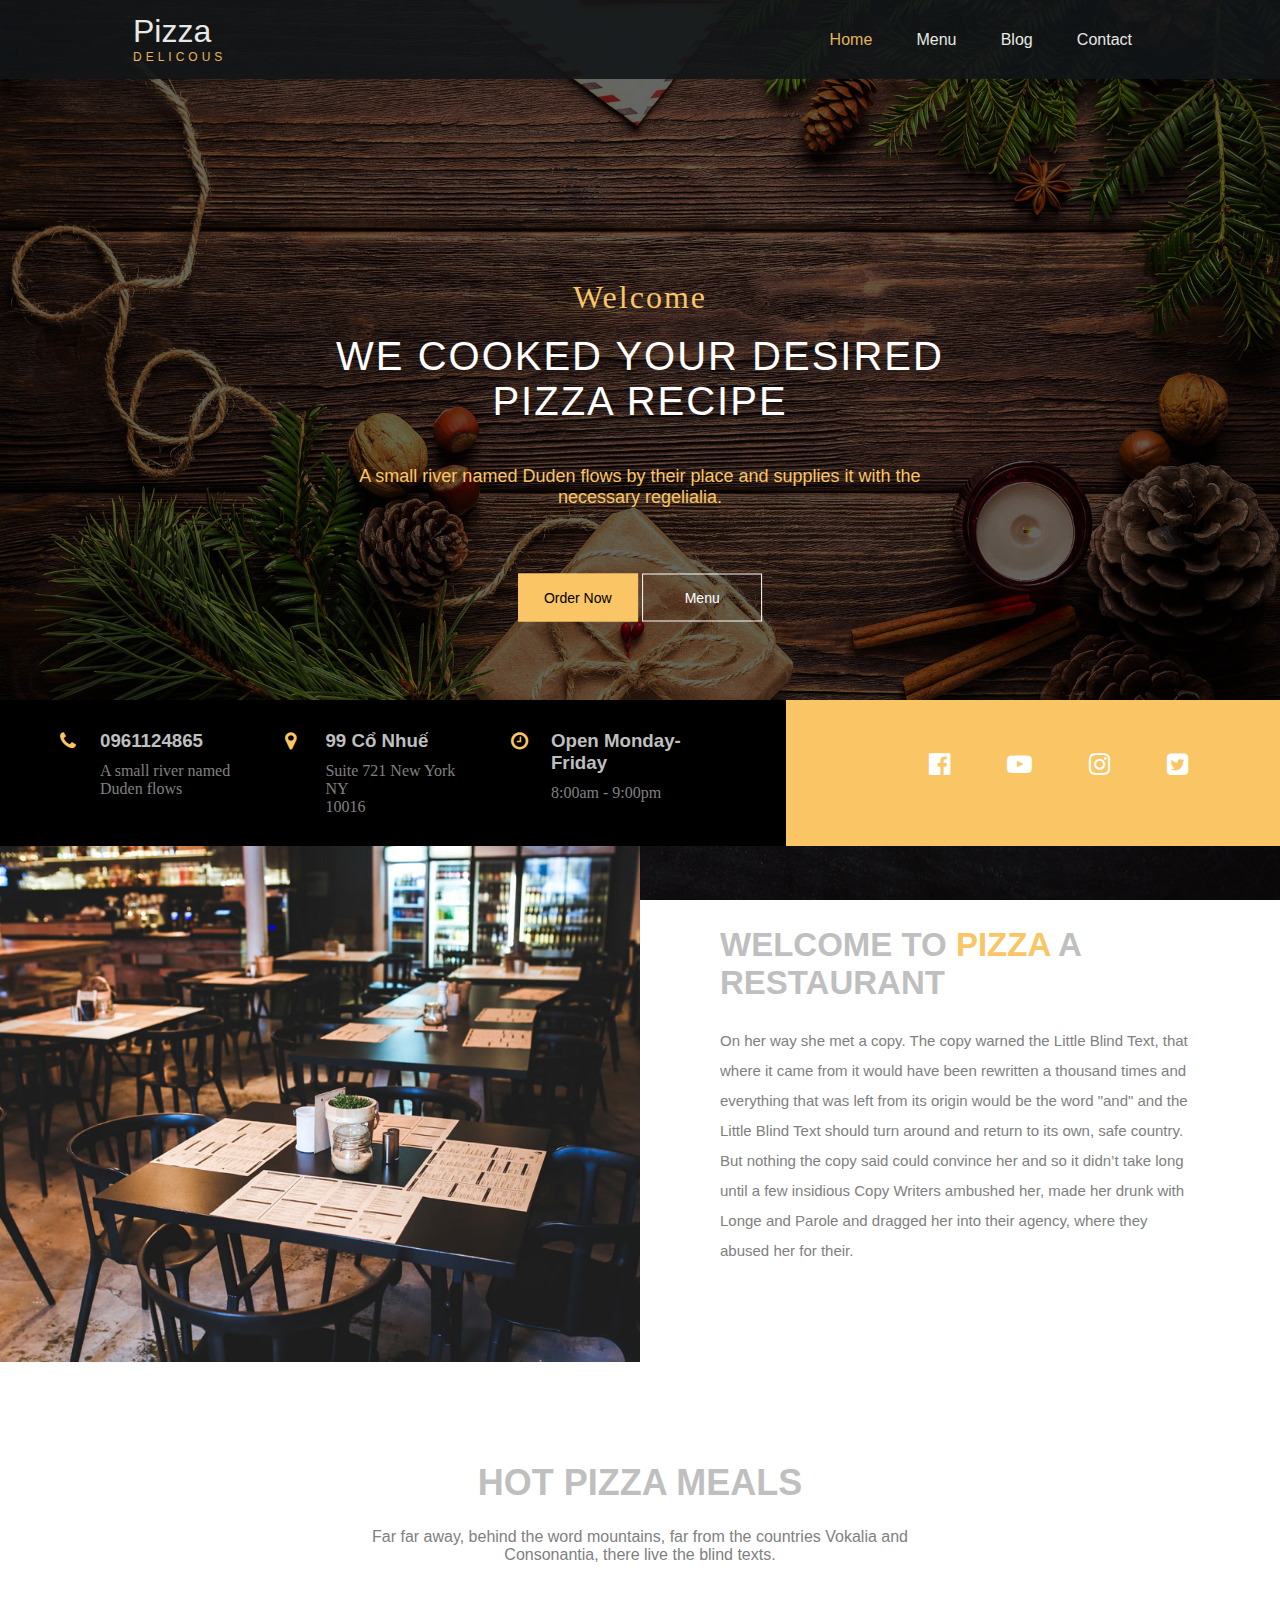
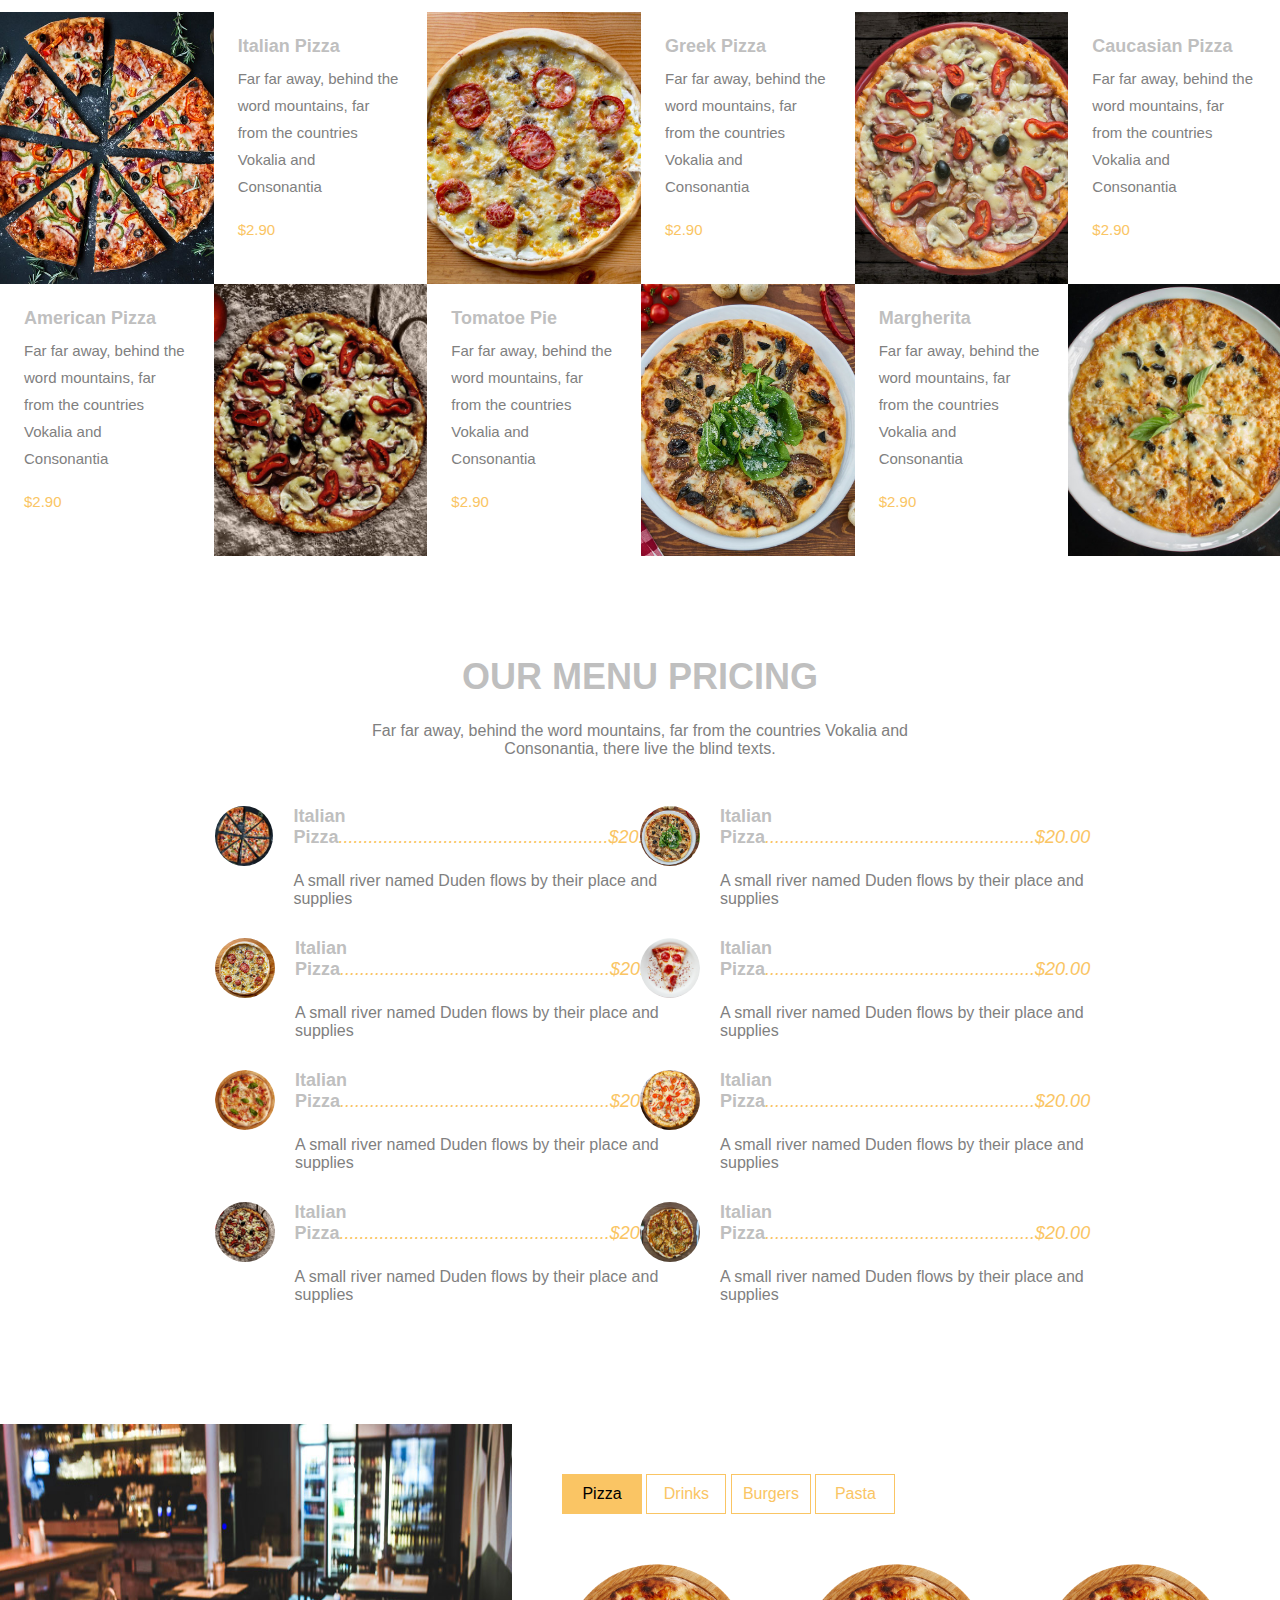
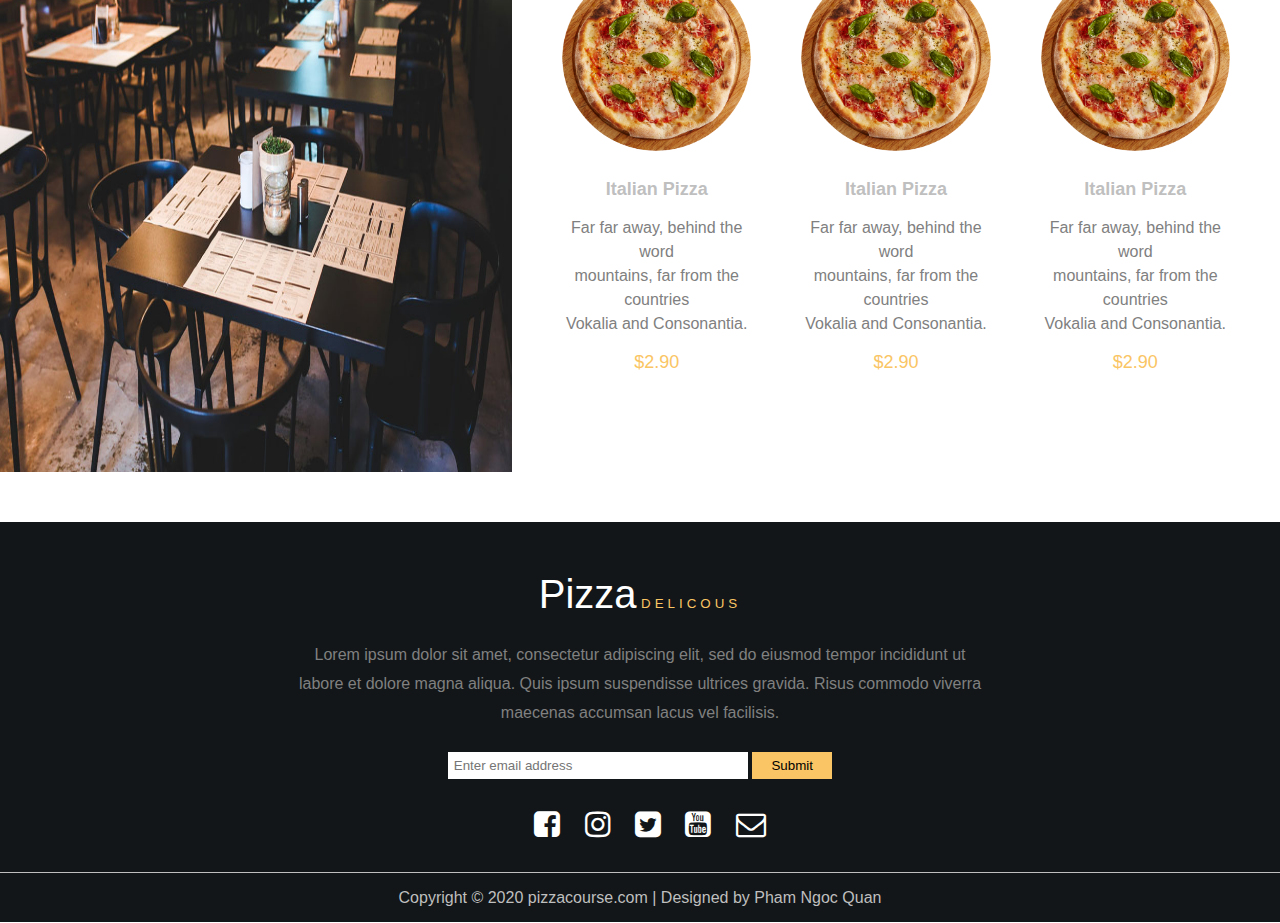
<file: index.html>
<!DOCTYPE html>
<html lang="en">
<head>
    <meta charset="UTF-8">
    <meta name="viewport" content="width=device-width, initial-scale=1.0">
    <title>Pizza Delicous</title>
    <link rel="shortcut icon" type="image/png" href="images/logo.png"/>
    <!-- CSS -->
    <link rel="stylesheet" href="css/style.css">
    <link rel="stylesheet" href="https://stackpath.bootstrapcdn.com/font-awesome/4.7.0/css/font-awesome.min.css">
</head>
<body>
    <!-- Start Header -->
    <header id="header">
        <nav class="navbar">
            <div class="nav-logo">
                <a href="index.html">
                    <span>Pizza</span><br>
                    <small>DELICOUS</small>
                </a>
            </div>
            <div class="nav-links">
                <ul>
                    <li class="nav-item active"><a href="index.html" class="item active">Home</a></li>  
                    <li class="nav-item"><a href="menu.html" class="item">Menu</a></li>  
                    <li class="nav-item"><a href="blog.html" class="item">Blog</a></li>  
                    <li class="nav-item"><a href="contact.html" class="item">Contact</a></li>  
                </ul>
            </div>
        </nav>
    </header>
    <!-- End Header  -->
    <!-- Start Home -->
    <section class="home">
        <div class="home-txt">
            <h3>Welcome</h3><br>
            <h2>WE COOKED YOUR DESIRED<br>PIZZA RECIPE</h2><br>
            <p>A small river named Duden flows by their place and supplies it with the <br><span>necessary regelialia.</span></p><br>
            <a href="contact.html">
                <button class="active">Order Now</button>
            </a>
            <a href="menu.html">
                <button>Menu</button>
            </a>
        </div>
    </section>
    <section class="home-contact">
        <div class="home-contact-left">
            <div class="col-1">
                <div class="icon">
                    <span class="fa fa-phone"></span>
                </div>
                <div class="text">
                    <h3>0961124865</h3>
                    <p>A small river named<br>Duden flows</p>
                </div>
            </div>
            <div class="col-2">
                <div class="icon">
                    <span class="fa fa-map-marker"></span>
                </div>
                <div class="text">
                    <h3>99 Cổ Nhuế</h3>
                    <p>Suite 721 New York NY<br>10016</p>
                </div>
            </div>
            <div class="col-3">
                <div class="icon">
                    <span class="fa fa-clock-o"></span>
                </div>
                <div class="text">
                    <h3>Open Monday-Friday</h3>
                    <p>8:00am - 9:00pm</p>
                </div>
            </div>
        </div>
        <div class="home-contact-right">
            <a href="https://www.facebook.com/">
                <span class="fa fa-facebook-official" id="fa-right"></span>
            </a>
            <a href="https://www.youtube.com/">
                <span class="fa fa-youtube-play" id="fa-right"></span>
            </a>
            <a href="https://www.instagram.com/">
                <span class="fa fa-instagram" id="fa-right"></span>
            </a>
            <a href="https://www.twitter.com/">
                <span class="fa fa-twitter-square" id="fa-right"></span>
            </a>
        </div>
    </section>
    <section class="review">
        <div class="img-review"></div>
        <div class="txt-review">
            <div class="title-review">
                <h2>WELCOME TO <span>PIZZA</span> A RESTAURANT</h2>
            </div>
            <div>
                <p class="txt">
                    On her way she met a copy. The copy warned the Little Blind Text, that where it came from it would have been rewritten a thousand times and everything that was left from its origin would be the word "and" and the Little Blind Text should turn around and return to its own, safe country. But nothing the copy said could convince her and so it didn’t take long until a few insidious Copy Writers ambushed her, made her drunk with Longe and Parole and dragged her into their agency, where they abused her for their.
                </p>
            </div>
        </div>
    </section>
    <section class="menu-food">
        <div class="title-menu-food">
            <h2>HOT PIZZA MEALS</h2>
            <p>Far far away, behind the word mountains, far from the countries Vokalia and <br>Consonantia, there live the blind texts.</p>
        </div>
        <div class="menu-food-fa">
            <div class="menu-food-chil">
                <a href="contact.html" class="img-menu-food" style="background-image: url(images/pizza-1.jpg);"></a>
                <div class="menu-food-chil-text">
                    <h2>Italian Pizza</h2>
                    <p>Far far away, behind the word mountains, far from the countries Vokalia and Consonantia</p>
                    <p class="price">
                        <span>$2.90</span>
                        <a href="contact.html">
                            <button>Order</button>
                        </a>
                    </p>
                </div>
            </div>
            <div class="menu-food-chil">
                <a href="contact.html" class="img-menu-food" style="background-image: url(images/pizza-2.jpg);"></a>
                <div class="menu-food-chil-text">
                    <h2>Greek Pizza</h2>
                    <p>Far far away, behind the word mountains, far from the countries Vokalia and Consonantia</p>
                    <p class="price">
                        <span>$2.90</span>
                        <a href="contact.html">
                            <button>Order</button>
                        </a>
                    </p>
                </div>
            </div>
            <div class="menu-food-chil">
                <a href="contact.html" class="img-menu-food" style="background-image: url(images/pizza-3.jpg);"></a>
                <div class="menu-food-chil-text">
                    <h2>Caucasian Pizza</h2>
                    <p>Far far away, behind the word mountains, far from the countries Vokalia and Consonantia</p>
                    <p class="price">
                        <span>$2.90</span>
                        <a href="contact.html">
                            <button>Order</button>
                        </a>
                    </p>
                </div>
            </div>
            <div class="menu-food-chil">
                <div class="menu-food-chil-text">
                    <h2>American Pizza</h2>
                    <p>Far far away, behind the word mountains, far from the countries Vokalia and Consonantia</p>
                    <p class="price">
                        <span>$2.90</span>
                        <a href="contact.html">
                            <button>Order</button>
                        </a>
                    </p>
                </div>
                <a href="contact.html" class="img-menu-food" style="background-image: url(images/pizza-4.jpg);"></a>
            </div>
            <div class="menu-food-chil">
                <div class="menu-food-chil-text">
                    <h2>Tomatoe Pie</h2>
                    <p>Far far away, behind the word mountains, far from the countries Vokalia and Consonantia</p>
                    <p class="price">
                        <span>$2.90</span>
                        <a href="contact.html">
                            <button>Order</button>
                        </a>
                    </p>
                </div>
                <a href="contact.html" class="img-menu-food" style="background-image: url(images/pizza-5.jpg);"></a>
            </div>
            <div class="menu-food-chil">
                <div class="menu-food-chil-text">
                    <h2>Margherita</h2>
                    <p>Far far away, behind the word mountains, far from the countries Vokalia and Consonantia</p>
                    <p class="price">
                        <span>$2.90</span>
                        <a href="contact.html">
                            <button>Order</button>
                        </a>
                    </p>
                </div>
                <a href="contact.html" class="img-menu-food" style="background-image: url(images/pizza-6.jpg);"></a>
            </div>
        </div>
        <div class="menu-pricing">
            <div class="title-menu-pricing">
                <h2>OUR MENU PRICING</h2>
                <p>Far far away, behind the word mountains, far from the countries Vokalia and <br>Consonantia, there live the blind texts.</p>
            </div>
            <div class="menu-pricing-menu">
                <div class="menu-left">
                    <div class="menu-left-chil">
                        <img src="images/pizza-1.jpg" alt="">
                        <div class="txt-menu">
                            <h5>Italian Pizza<span>......................................................$20.00</span></h5>
                            <p>A small river named Duden flows by their place and supplies</p>
                        </div>
                    </div>
                    <div class="menu-left-chil">
                        <img src="images/pizza-2.jpg" alt="">
                        <div class="txt-menu">
                            <h5>Italian Pizza<span>......................................................$20.00</span></h5>
                            <p>A small river named Duden flows by their place and supplies</p>
                        </div>
                    </div>
                    <div class="menu-left-chil">
                        <img src="images/bg_1.png" alt="">
                        <div class="txt-menu">
                            <h5>Italian Pizza<span>......................................................$20.00</span></h5>
                            <p>A small river named Duden flows by their place and supplies</p>
                        </div>
                    </div>
                    <div class="menu-left-chil">
                        <img src="images/pizza-4.jpg" alt="">
                        <div class="txt-menu">
                            <h5>Italian Pizza<span>......................................................$20.00</span></h5>
                            <p>A small river named Duden flows by their place and supplies</p>
                        </div>
                    </div>
                </div>
                <div class="menu-right">
                    <div class="menu-right-chil">
                        <img src="images/pizza-5.jpg" alt="">
                        <div class="txt-menu">
                            <h5>Italian Pizza<span>......................................................$20.00</span></h5>
                            <p>A small river named Duden flows by their place and supplies</p>
                        </div>
                    </div>
                    <div class="menu-right-chil">
                        <img src="images/bg_2.png" alt="">
                        <div class="txt-menu">
                            <h5>Italian Pizza<span>......................................................$20.00</span></h5>
                            <p>A small river named Duden flows by their place and supplies</p>
                        </div>
                    </div>
                    <div class="menu-right-chil">
                        <img src="images/pizza-7.jpg" alt="">
                        <div class="txt-menu">
                            <h5>Italian Pizza<span>......................................................$20.00</span></h5>
                            <p>A small river named Duden flows by their place and supplies</p>
                        </div>
                    </div>
                    <div class="menu-right-chil">
                        <img src="images/pizza-8.jpg" alt="">
                        <div class="txt-menu">
                            <h5>Italian Pizza<span>......................................................$20.00</span></h5>
                            <p>A small river named Duden flows by their place and supplies</p>
                        </div>
                    </div>
                </div>
            </div>
        </div>
    </section>
    <section class="menu-bottom">
        <img src="images/about.jpg" alt="">
        <div class="menu-bottom-right">
            <div class="btn-menu-bottom">
                <a href="menu.html">
                    <button class="active">Pizza</button>
                </a>
                <a href="menu.html">
                    <button>Drinks</button>
                </a>
                <a href="menu.html">
                    <button>Burgers</button>
                </a>
                <a href="menu.html">
                    <button>Pasta</button>
                </a>
            </div>
            <div class="food-menu-bottom">
                <div class="food-item">
                    <img src="images/bg_1.png" alt="">
                    <div class="txt-menu-bottom">
                        <h5>Italian Pizza</h5>
                        <p>Far far away, behind the word <br>mountains, far from the countries <br>Vokalia and Consonantia.</p>
                        <h5 class="txt-price">$2.90</h5>
                        <a href="contact.html">
                            <button>Order</button>
                        </a>
                    </div>
                </div>
                <div class="food-item">
                    <img src="images/bg_1.png" alt="">
                    <div class="txt-menu-bottom">
                        <h5>Italian Pizza</h5>
                        <p>Far far away, behind the word <br>mountains, far from the countries <br>Vokalia and Consonantia.</p>
                        <h5 class="txt-price">$2.90</h5>
                        <a href="contact.html">
                            <button>Order</button>
                        </a>
                    </div>
                </div>
                <div class="food-item">
                    <img src="images/bg_1.png" alt="">
                    <div class="txt-menu-bottom">
                        <h5>Italian Pizza</h5>
                        <p>Far far away, behind the word <br>mountains, far from the countries <br>Vokalia and Consonantia.</p>
                        <h5 class="txt-price">$2.90</h5>
                        <a href="contact.html">
                            <button>Order</button>
                        </a>
                    </div>
                </div>
            </div>
        </div>
    </section>
    <!-- End Home -->
    <!-- Start Footer -->
    <footer>
        <div class="content">
            <div class="item-content">
                <div class="logo">
                    <a href="index.html">
                        <span>Pizza</span>
                        <small>DELICOUS</small>
                    </a>
                </div>
                <div class="txt-footer">
                    <p>Lorem ipsum dolor sit amet, consectetur adipiscing elit, sed do eiusmod tempor incididunt ut
                        <br>labore et dolore magna aliqua. Quis ipsum suspendisse ultrices gravida. Risus commodo viverra
                        <br>maecenas accumsan lacus vel facilisis.</p>
                </div>
                <div class="register">
                    <form action="">
                        <input type="email" class="txt-email" placeholder="Enter email address" required>
                        <button class="btn-register" type="submit">Submit</button>
                    </form>
                </div>
                <div class="icon-footer">
                    <a href="https://www.facebook.com/">
                        <i class="fa fa-facebook-square"></i>
                    </a>
                    <a href="https://www.instagram.com/">
                        <i class="fa fa-instagram"></i>
                    </a>
                    <a href="https://www.twitter.com/">
                        <i class="fa fa-twitter-square"></i>
                    </a>
                    <a href="https://www.youtube.com/">
                        <i class="fa fa-youtube-square"></i>
                    </a>
                    <a href="https://mail.google.com/">
                        <i class="fa fa-envelope-o"></i>
                    </a>
                </div>
            </div>
        </div>
        <div class="copyright">
            Copyright &copy; 2020 pizzacourse.com | Designed by Pham Ngoc Quan
        </div>
    </footer>
    <!-- End Footer -->
    <!-- Start JS -->
    <script src="js/index.js"></script>
    <!-- End JS -->
</body>
</html>
</file>
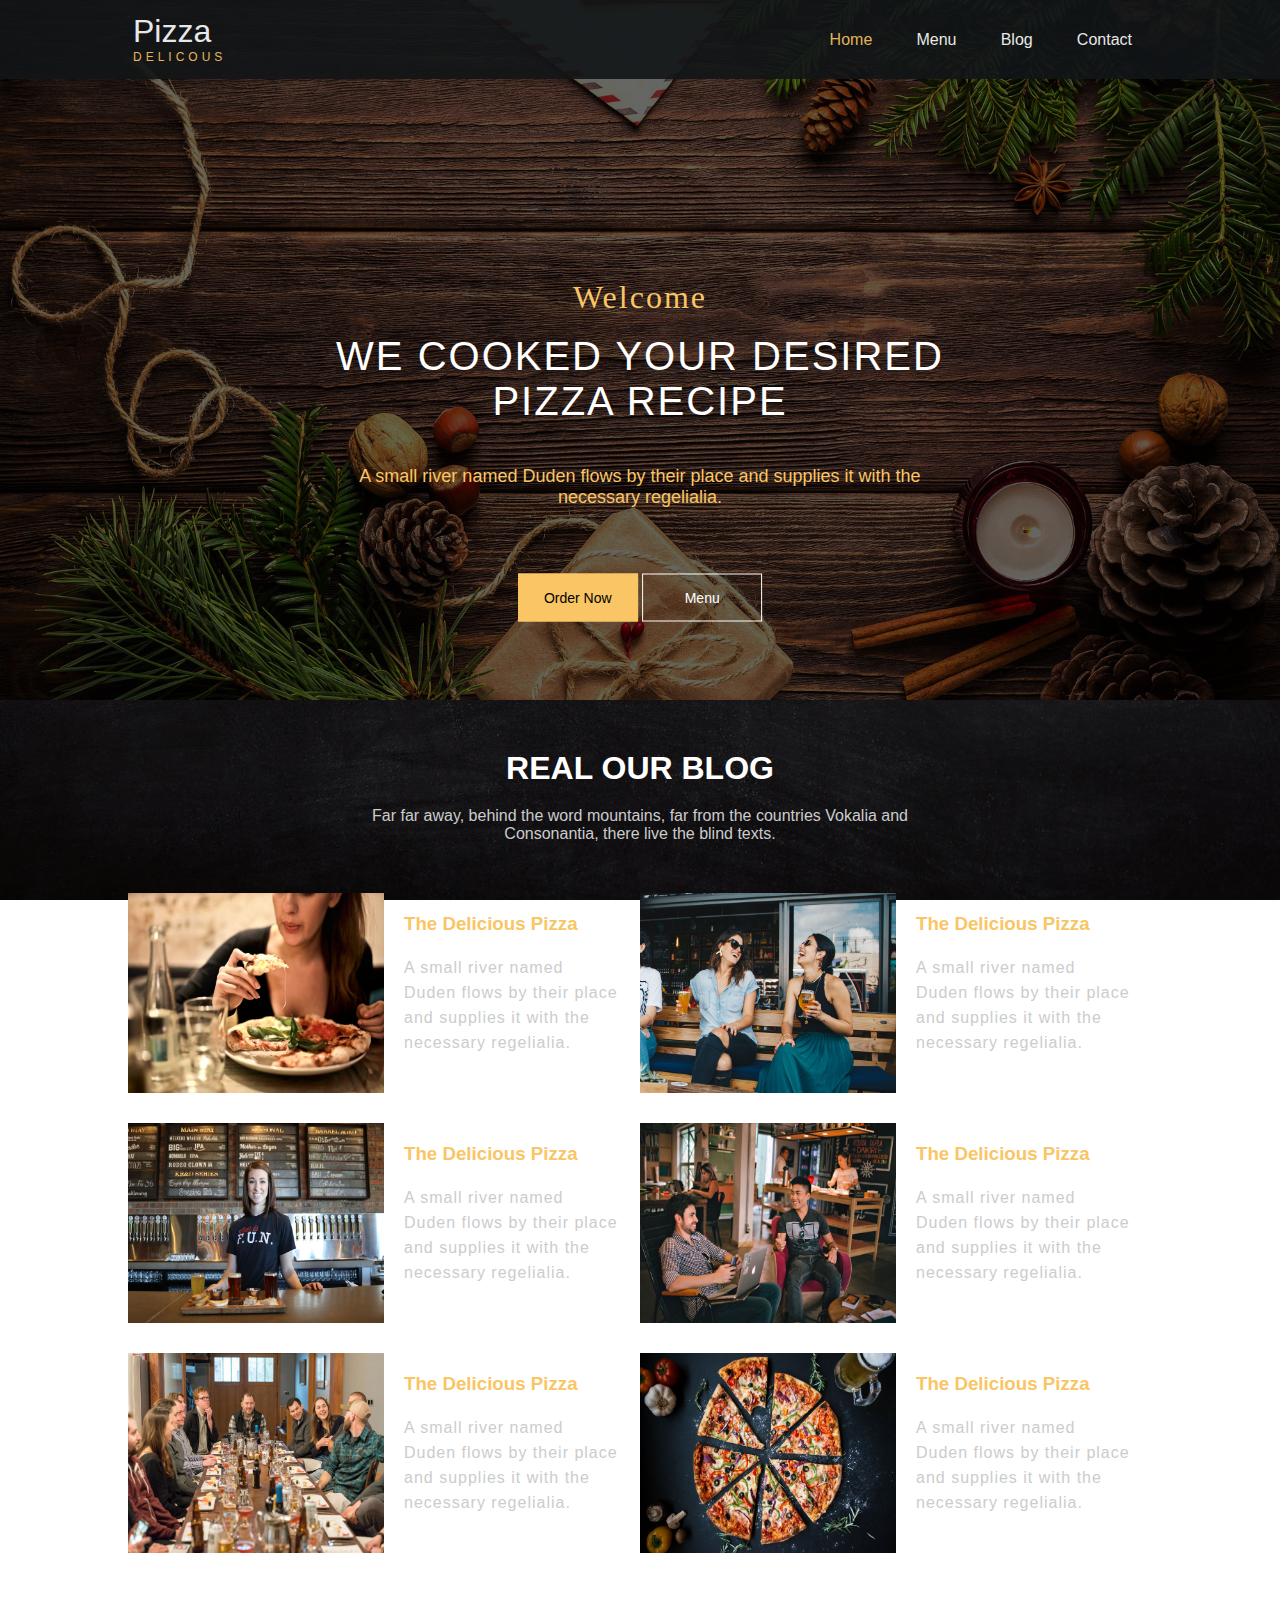
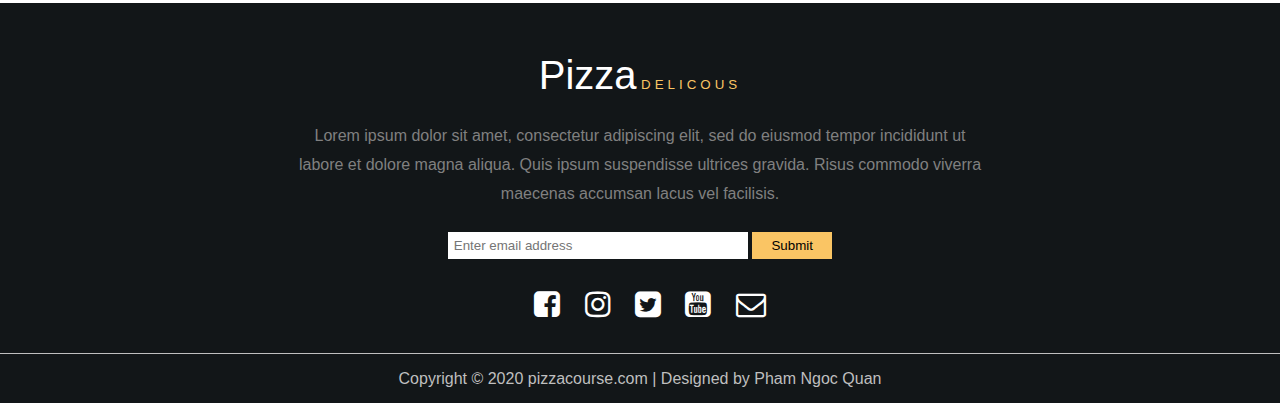
<file: blog.html>
<!DOCTYPE html>
<html lang="en">
<head>
    <meta charset="UTF-8">
    <meta name="viewport" content="width=device-width, initial-scale=1.0">
    <title>Pizza Delicous</title>
    <link rel="shortcut icon" type="image/png" href="images/logo.png"/>
    <!-- CSS -->
    <link rel="stylesheet" href="css/style.css">
    <link rel="stylesheet" href="https://stackpath.bootstrapcdn.com/font-awesome/4.7.0/css/font-awesome.min.css">
</head>
<body>
    <!-- Start Header -->
    <header id="header">
        <nav class="navbar">
            <div class="nav-logo">
                <a href="index.html">
                    <span>Pizza</span><br>
                    <small>DELICOUS</small>
                </a>
            </div>
            <div class="nav-links">
                <ul>
                    <li class="nav-item active"><a href="index.html" class="item active">Home</a></li>  
                    <li class="nav-item"><a href="menu.html" class="item">Menu</a></li>  
                    <li class="nav-item"><a href="blog.html" class="item">Blog</a></li>  
                    <li class="nav-item"><a href="contact.html" class="item">Contact</a></li>  
                </ul>
            </div>
        </nav>
    </header>
    <!-- End Header  -->
    <!-- Start Home -->
    <section class="home">
        <div class="home-txt">
            <h3>Welcome</h3><br>
            <h2>WE COOKED YOUR DESIRED<br>PIZZA RECIPE</h2><br>
            <p>A small river named Duden flows by their place and supplies it with the <br><span>necessary regelialia.</span></p><br>
            <a href="contact.html">
                <button class="active">Order Now</button>
            </a>
            <a href="menu.html">
                <button>Menu</button>
            </a>
        </div>
    </section>
    <section class="blog"> 
        <div class="title">
            <h1>REAL OUR BLOG</h1>
            <p>Far far away, behind the word mountains, far from the countries Vokalia and <br>Consonantia, there live the blind texts.</p>
        </div>
        <div class="item-blog">
            <div class="blog-row-1">
                <div class="blog-col-1">
                    <div class="item-col-1">
                        <a href="#">
                            <img src="images/image_5.jpg" alt="#">
                        </a>
                    </div>
                    <div class="item-col-1 txt-blog-item">
                        <a href="#">
                            <h3>The Delicious Pizza</h3>
                        </a>
                        <p>A small river named Duden flows by their place and supplies it with the necessary regelialia.</p>
                    </div>
                </div>
                <div class="blog-col-1">
                    <div class="item-col-1">
                        <img src="images/gallery-2.jpg" alt="#">
                    </div>
                    <div class="item-col-1 txt-blog-item">
                        <a href="#">
                            <h3>The Delicious Pizza</h3>
                        </a>
                        <p>A small river named Duden flows by their place and supplies it with the necessary regelialia.</p>
                    </div>
                </div>
            </div>
            <div class="blog-row-1">
                <div class="blog-col-1">
                    <div class="item-col-1">
                        <img src="images/gallery-3.jpg" alt="#">
                    </div>
                    <div class="item-col-1 txt-blog-item">
                        <a href="#">
                            <h3>The Delicious Pizza</h3>
                        </a>
                        <p>A small river named Duden flows by their place and supplies it with the necessary regelialia.</p>
                    </div>
                </div>
                <div class="blog-col-1">
                    <div class="item-col-1">
                        <img src="images/gallery-4.jpg" alt="#">
                    </div>
                    <div class="item-col-1 txt-blog-item">
                        <a href="#">
                            <h3>The Delicious Pizza</h3>
                        </a>
                        <p>A small river named Duden flows by their place and supplies it with the necessary regelialia.</p>
                    </div>
                </div>
            </div>
            <div class="blog-row-1">
                <div class="blog-col-1">
                    <div class="item-col-1">
                        <img src="images/gallery-1.jpg" alt="#">
                    </div>
                    <div class="item-col-1 txt-blog-item">
                        <a href="#">
                            <h3>The Delicious Pizza</h3>
                        </a>
                        <p>A small river named Duden flows by their place and supplies it with the necessary regelialia.</p>
                    </div>
                </div>
                <div class="blog-col-1">
                    <div class="item-col-1">
                        <img src="images/image_3.jpg" alt="#">
                    </div>
                    <div class="item-col-1 txt-blog-item">
                        <a href="#">
                            <h3>The Delicious Pizza</h3>
                        </a>
                        <p>A small river named Duden flows by their place and supplies it with the necessary regelialia.</p>
                    </div>
                </div>
            </div>
        </div>
    </section>
    <!-- End Home -->


    <!-- Start Footer -->
    <footer>
        <div class="content">
            <div class="item-content">
                <div class="logo">
                    <a href="index.html">
                        <span>Pizza</span>
                        <small>DELICOUS</small>
                    </a>
                </div>
                <div class="txt-footer">
                    <p>Lorem ipsum dolor sit amet, consectetur adipiscing elit, sed do eiusmod tempor incididunt ut
                        <br>labore et dolore magna aliqua. Quis ipsum suspendisse ultrices gravida. Risus commodo viverra
                        <br>maecenas accumsan lacus vel facilisis.</p>
                </div>
                <div class="register">
                    <form action="">
                        <input type="email" class="txt-email" placeholder="Enter email address" required>
                        <button class="btn-register" type="submit">Submit</button>
                    </form>
                </div>
                <div class="icon-footer">
                    <a href="https://www.facebook.com/">
                        <i class="fa fa-facebook-square"></i>
                    </a>
                    <a href="https://www.instagram.com/">
                        <i class="fa fa-instagram"></i>
                    </a>
                    <a href="https://www.twitter.com/">
                        <i class="fa fa-twitter-square"></i>
                    </a>
                    <a href="https://www.youtube.com/">
                        <i class="fa fa-youtube-square"></i>
                    </a>
                    <a href="https://mail.google.com/">
                        <i class="fa fa-envelope-o"></i>
                    </a>
                </div>
            </div>
        </div>
        <div class="copyright">
            Copyright &copy; 2020 pizzacourse.com | Designed by Pham Ngoc Quan
        </div>
    </footer>
    <!-- End Footer -->

    <!-- Start JS -->
    <script src="js/index.js"></script>
    <!-- End JS -->
</body>
</html>
</file>
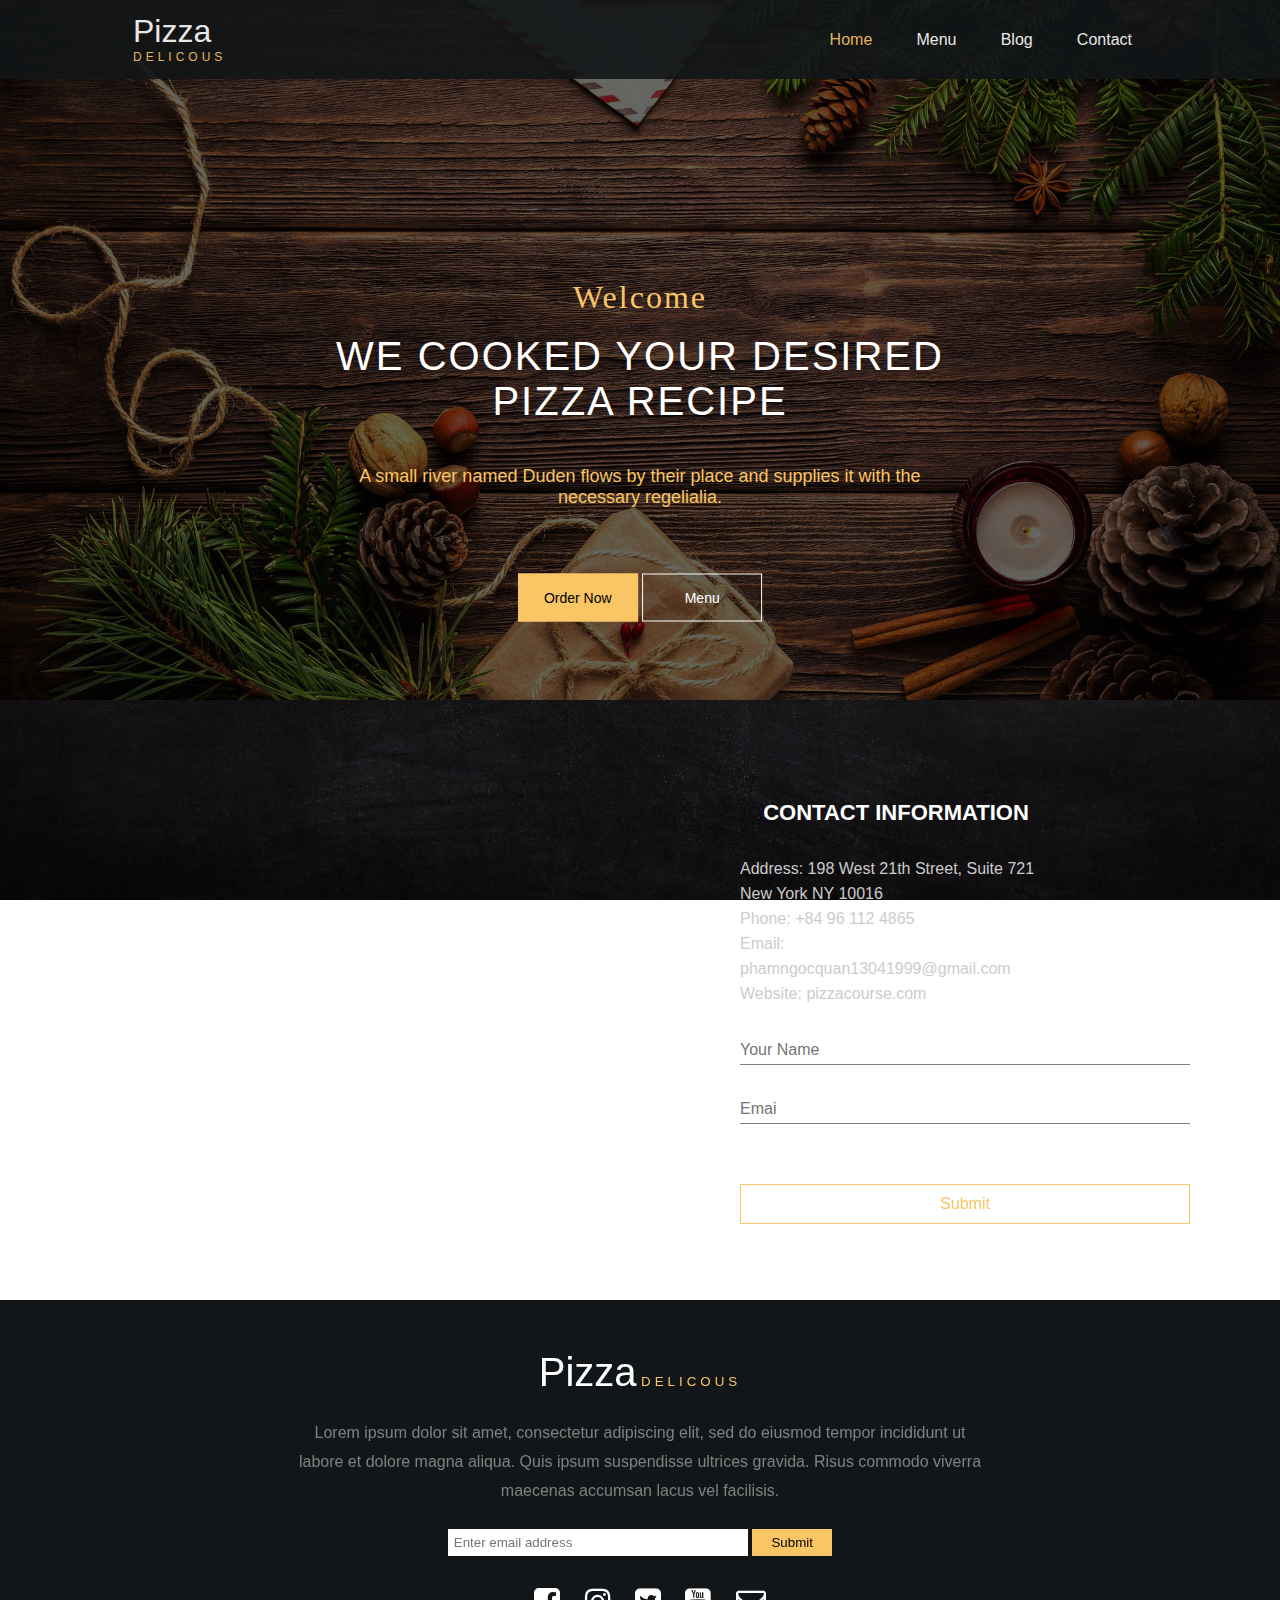
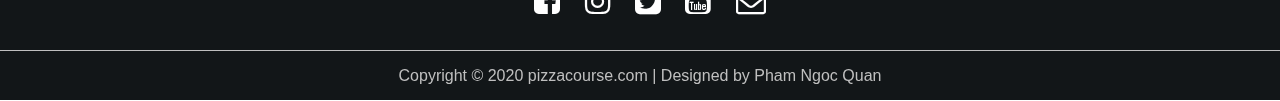
<file: contact.html>
<!DOCTYPE html>
<html lang="en">
<head>
    <meta charset="UTF-8">
    <meta name="viewport" content="width=device-width, initial-scale=1.0">
    <title>Pizza Delicous</title>
    <link rel="shortcut icon" type="image/png" href="images/logo.png"/>

    <link rel="stylesheet" href="css/style.css">
    <link rel="stylesheet" href="https://stackpath.bootstrapcdn.com/font-awesome/4.7.0/css/font-awesome.min.css">
</head>
<body>
    <!-- Start Header -->
    <header id="header">
        <nav class="navbar">
            <div class="nav-logo">
                <a href="index.html">
                    <span>Pizza</span><br>
                    <small>DELICOUS</small>
                </a>
            </div>
            <div class="nav-links">
                <ul>
                    <li class="nav-item active"><a href="index.html" class="item active">Home</a></li>  
                    <li class="nav-item"><a href="menu.html" class="item">Menu</a></li>  
                    <li class="nav-item"><a href="blog.html" class="item">Blog</a></li>  
                    <li class="nav-item"><a href="contact.html" class="item">Contact</a></li>  
                </ul>
            </div>
        </nav>
    </header>
    <!-- End Header  -->
    <!-- Start Home -->
    <section class="home">
        <div class="home-txt">
            <h3>Welcome</h3><br>
            <h2>WE COOKED YOUR DESIRED<br>PIZZA RECIPE</h2><br>
            <p>A small river named Duden flows by their place and supplies it with the <br><span>necessary regelialia.</span></p><br>
            <a href="contact.html">
                <button class="active">Order Now</button>
            </a>
            <a href="menu.html">
                <button>Menu</button>
            </a>
        </div>
    </section>
    <section class="contact">
        <div class="contact-col">
            <iframe src="https://www.google.com/maps/embed?pb=!1m18!1m12!1m3!1d541.6117285146612!2d105.78131604475476!3d21.060780940601905!2m3!1f0!2f0!3f0!3m2!1i1024!2i768!4f13.1!3m3!1m2!1s0x3134552aaefd7511%3A0x4cc401d42c58e7e7!2zOTkgQ-G7lSBOaHXhur8sIFThu6sgTGnDqm0sIEjDoCBO4buZaSwgVmnhu4d0IE5hbQ!5e0!3m2!1svi!2s!4v1590660142511!5m2!1svi!2s" frameborder="0" style="border:0;" allowfullscreen="" aria-hidden="false" tabindex="0"></iframe>
        </div>
        <div class="contact-col contact-col-2">
            <h1>CONTACT INFORMATION</h1>
            <div class="info">
                <p>Address: 198 West 21th Street, Suite 721 New York NY 10016</p>
                <p>Phone: +84 96 112 4865</p>
                <p>Email: phamngocquan13041999@gmail.com</p>
                <p>Website: pizzacourse.com</p>
            </div>
            <form action="POST">
                <input type="text" placeholder="Your Name" required>
                <input type="email" placeholder="Emai" required>
                <br>
                <button type="submit">Submit</button>
            </form>
        </div>
    </section>

    <!-- Start Footer -->
    <footer>
        <div class="content">
            <div class="item-content">
                <div class="logo">
                    <a href="index.html">
                        <span>Pizza</span>
                        <small>DELICOUS</small>
                    </a>
                </div>
                <div class="txt-footer">
                    <p>Lorem ipsum dolor sit amet, consectetur adipiscing elit, sed do eiusmod tempor incididunt ut
                        <br>labore et dolore magna aliqua. Quis ipsum suspendisse ultrices gravida. Risus commodo viverra
                        <br>maecenas accumsan lacus vel facilisis.</p>
                </div>
                <div class="register">
                    <form action="">
                        <input type="email" class="txt-email" placeholder="Enter email address" required>
                        <button class="btn-register" type="submit">Submit</button>
                    </form>
                </div>
                <div class="icon-footer">
                    <a href="https://www.facebook.com/">
                        <i class="fa fa-facebook-square"></i>
                    </a>
                    <a href="https://www.instagram.com/">
                        <i class="fa fa-instagram"></i>
                    </a>
                    <a href="https://www.twitter.com/">
                        <i class="fa fa-twitter-square"></i>
                    </a>
                    <a href="https://www.youtube.com/">
                        <i class="fa fa-youtube-square"></i>
                    </a>
                    <a href="https://mail.google.com/">
                        <i class="fa fa-envelope-o"></i>
                    </a>
                </div>
            </div>
        </div>
        <div class="copyright">
            Copyright &copy; 2020 pizzacourse.com | Designed by Pham Ngoc Quan
        </div>
    </footer>
    <!-- End Footer -->

    <!-- Start JS -->
    <script src="js/index.js"></script>
    <!-- End JS -->
</body>
</html>
</file>
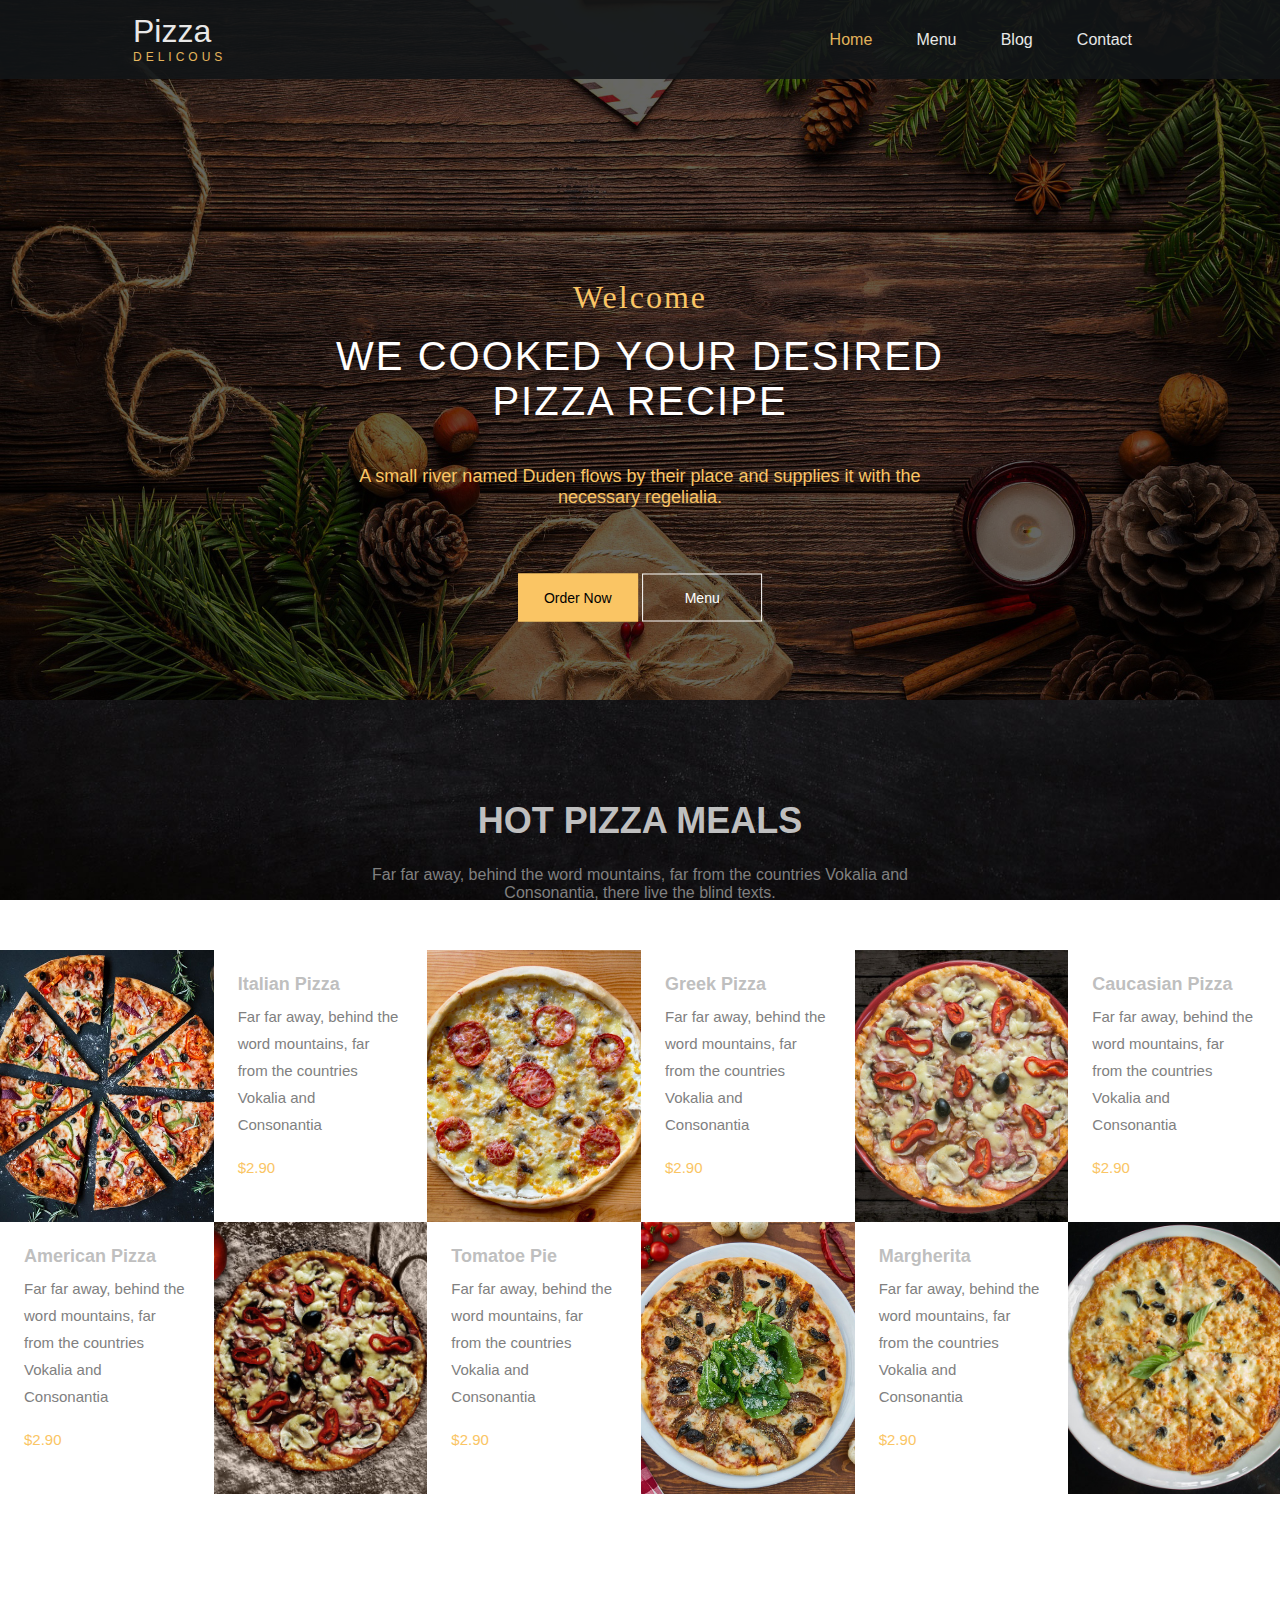
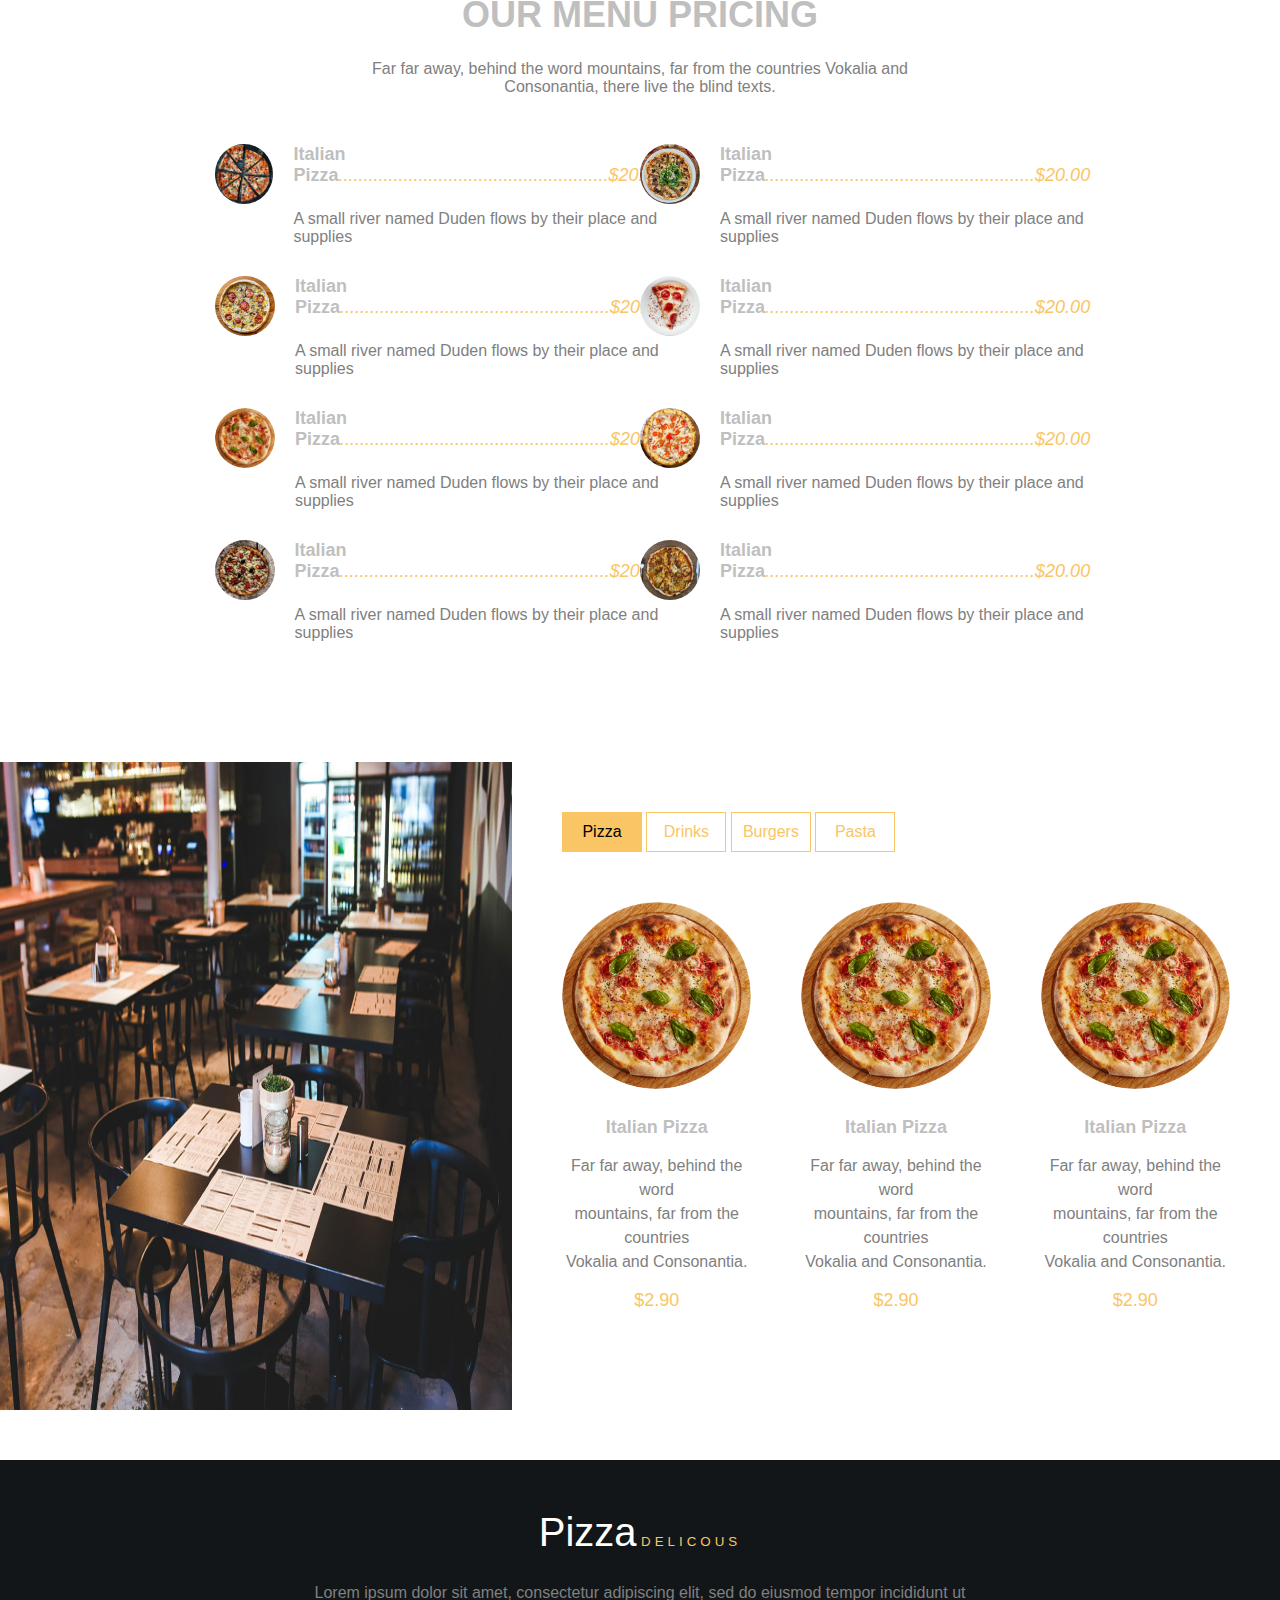
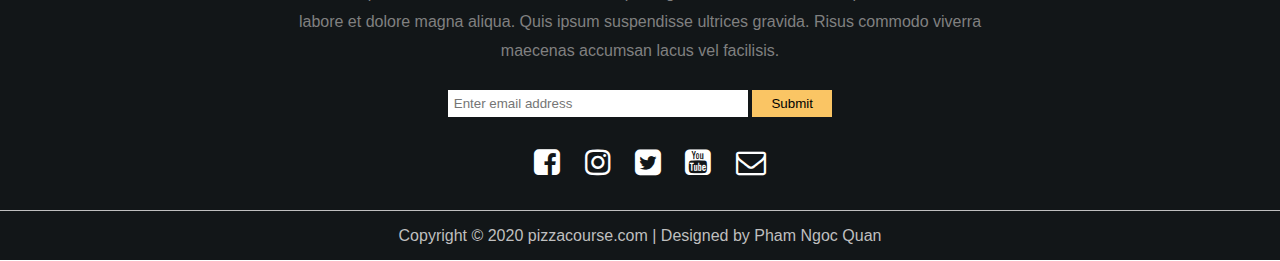
<file: menu.html>
<!DOCTYPE html>
<html lang="en">
<head>
    <meta charset="UTF-8">
    <meta name="viewport" content="width=device-width, initial-scale=1.0">
    <title>Pizza Delicous</title>
    <link rel="shortcut icon" type="image/png" href="images/logo.png"/>
    <!-- CSS -->
    <link rel="stylesheet" href="css/style.css">
    <link rel="stylesheet" href="https://stackpath.bootstrapcdn.com/font-awesome/4.7.0/css/font-awesome.min.css">
</head>
<body>
    <!-- Start Header -->
    <header id="header">
        <nav class="navbar">
            <div class="nav-logo">
                <a href="index.html">
                    <span>Pizza</span><br>
                    <small>DELICOUS</small>
                </a>
            </div>
            <div class="nav-links">
                <ul>
                    <li class="nav-item active"><a href="index.html" class="item active">Home</a></li>  
                    <li class="nav-item"><a href="menu.html" class="item">Menu</a></li>  
                    <li class="nav-item"><a href="blog.html" class="item">Blog</a></li>  
                    <li class="nav-item"><a href="contact.html" class="item">Contact</a></li>  
                </ul>
            </div>
        </nav>
    </header>
    <!-- End Header  -->
    <!-- Start Home -->
    <section class="home">
        <div class="home-txt">
            <h3>Welcome</h3><br>
            <h2>WE COOKED YOUR DESIRED<br>PIZZA RECIPE</h2><br>
            <p>A small river named Duden flows by their place and supplies it with the <br><span>necessary regelialia.</span></p><br>
            <a href="contact.html">
                <button class="active">Order Now</button>
            </a>
            <a href="menu.html">
                <button>Menu</button>
            </a>
        </div>
    </section>
    <section class="menu-food">
        <div class="title-menu-food">
            <h2>HOT PIZZA MEALS</h2>
            <p>Far far away, behind the word mountains, far from the countries Vokalia and <br>Consonantia, there live the blind texts.</p>
        </div>
        <div class="menu-food-fa">
            <div class="menu-food-chil">
                <a href="contact.html" class="img-menu-food" style="background-image: url(images/pizza-1.jpg);"></a>
                <div class="menu-food-chil-text">
                    <h2>Italian Pizza</h2>
                    <p>Far far away, behind the word mountains, far from the countries Vokalia and Consonantia</p>
                    <p class="price">
                        <span>$2.90</span>
                        <a href="contact.html">
                            <button>Order</button>
                        </a>
                    </p>
                </div>
            </div>
            <div class="menu-food-chil">
                <a href="contact.html" class="img-menu-food" style="background-image: url(images/pizza-2.jpg);"></a>
                <div class="menu-food-chil-text">
                    <h2>Greek Pizza</h2>
                    <p>Far far away, behind the word mountains, far from the countries Vokalia and Consonantia</p>
                    <p class="price">
                        <span>$2.90</span>
                        <a href="contact.html">
                            <button>Order</button>
                        </a>
                    </p>
                </div>
            </div>
            <div class="menu-food-chil">
                <a href="contact.html" class="img-menu-food" style="background-image: url(images/pizza-3.jpg);"></a>
                <div class="menu-food-chil-text">
                    <h2>Caucasian Pizza</h2>
                    <p>Far far away, behind the word mountains, far from the countries Vokalia and Consonantia</p>
                    <p class="price">
                        <span>$2.90</span>
                        <a href="contact.html">
                            <button>Order</button>
                        </a>
                    </p>
                </div>
            </div>
            <div class="menu-food-chil">
                <div class="menu-food-chil-text">
                    <h2>American Pizza</h2>
                    <p>Far far away, behind the word mountains, far from the countries Vokalia and Consonantia</p>
                    <p class="price">
                        <span>$2.90</span>
                        <a href="contact.html">
                            <button>Order</button>
                        </a>
                    </p>
                </div>
                <a href="contact.html" class="img-menu-food" style="background-image: url(images/pizza-4.jpg);"></a>
            </div>
            <div class="menu-food-chil">
                <div class="menu-food-chil-text">
                    <h2>Tomatoe Pie</h2>
                    <p>Far far away, behind the word mountains, far from the countries Vokalia and Consonantia</p>
                    <p class="price">
                        <span>$2.90</span>
                        <a href="contact.html">
                            <button>Order</button>
                        </a>
                    </p>
                </div>
                <a href="contact.html" class="img-menu-food" style="background-image: url(images/pizza-5.jpg);"></a>
            </div>
            <div class="menu-food-chil">
                <div class="menu-food-chil-text">
                    <h2>Margherita</h2>
                    <p>Far far away, behind the word mountains, far from the countries Vokalia and Consonantia</p>
                    <p class="price">
                        <span>$2.90</span>
                        <a href="contact.html">
                            <button>Order</button>
                        </a>
                    </p>
                </div>
                <a href="contact.html" class="img-menu-food" style="background-image: url(images/pizza-6.jpg);"></a>
            </div>
        </div>
        <div class="menu-pricing">
            <div class="title-menu-pricing">
                <h2>OUR MENU PRICING</h2>
                <p>Far far away, behind the word mountains, far from the countries Vokalia and <br>Consonantia, there live the blind texts.</p>
            </div>
            <div class="menu-pricing-menu">
                <div class="menu-left">
                    <div class="menu-left-chil">
                        <img src="images/pizza-1.jpg" alt="">
                        <div class="txt-menu">
                            <h5>Italian Pizza<span>......................................................$20.00</span></h5>
                            <p>A small river named Duden flows by their place and supplies</p>
                        </div>
                    </div>
                    <div class="menu-left-chil">
                        <img src="images/pizza-2.jpg" alt="">
                        <div class="txt-menu">
                            <h5>Italian Pizza<span>......................................................$20.00</span></h5>
                            <p>A small river named Duden flows by their place and supplies</p>
                        </div>
                    </div>
                    <div class="menu-left-chil">
                        <img src="images/bg_1.png" alt="">
                        <div class="txt-menu">
                            <h5>Italian Pizza<span>......................................................$20.00</span></h5>
                            <p>A small river named Duden flows by their place and supplies</p>
                        </div>
                    </div>
                    <div class="menu-left-chil">
                        <img src="images/pizza-4.jpg" alt="">
                        <div class="txt-menu">
                            <h5>Italian Pizza<span>......................................................$20.00</span></h5>
                            <p>A small river named Duden flows by their place and supplies</p>
                        </div>
                    </div>
                </div>
                <div class="menu-right">
                    <div class="menu-right-chil">
                        <img src="images/pizza-5.jpg" alt="">
                        <div class="txt-menu">
                            <h5>Italian Pizza<span>......................................................$20.00</span></h5>
                            <p>A small river named Duden flows by their place and supplies</p>
                        </div>
                    </div>
                    <div class="menu-right-chil">
                        <img src="images/bg_2.png" alt="">
                        <div class="txt-menu">
                            <h5>Italian Pizza<span>......................................................$20.00</span></h5>
                            <p>A small river named Duden flows by their place and supplies</p>
                        </div>
                    </div>
                    <div class="menu-right-chil">
                        <img src="images/pizza-7.jpg" alt="">
                        <div class="txt-menu">
                            <h5>Italian Pizza<span>......................................................$20.00</span></h5>
                            <p>A small river named Duden flows by their place and supplies</p>
                        </div>
                    </div>
                    <div class="menu-right-chil">
                        <img src="images/pizza-8.jpg" alt="">
                        <div class="txt-menu">
                            <h5>Italian Pizza<span>......................................................$20.00</span></h5>
                            <p>A small river named Duden flows by their place and supplies</p>
                        </div>
                    </div>
                </div>
            </div>
        </div>
    </section>
    <section class="menu-bottom">
        <img src="images/about.jpg" alt="">
        <div class="menu-bottom-right">
            <div class="btn-menu-bottom">
                <a href="menu.html">
                    <button class="active">Pizza</button>
                </a>
                <a href="menu.html">
                    <button>Drinks</button>
                </a>
                <a href="menu.html">
                    <button>Burgers</button>
                </a>
                <a href="menu.html">
                    <button>Pasta</button>
                </a>
            </div>
            <div class="food-menu-bottom">
                <div class="food-item">
                    <img src="images/bg_1.png" alt="">
                    <div class="txt-menu-bottom">
                        <h5>Italian Pizza</h5>
                        <p>Far far away, behind the word <br>mountains, far from the countries <br>Vokalia and Consonantia.</p>
                        <h5 class="txt-price">$2.90</h5>
                        <a href="contact.html">
                            <button>Order</button>
                        </a>
                    </div>
                </div>
                <div class="food-item">
                    <img src="images/bg_1.png" alt="">
                    <div class="txt-menu-bottom">
                        <h5>Italian Pizza</h5>
                        <p>Far far away, behind the word <br>mountains, far from the countries <br>Vokalia and Consonantia.</p>
                        <h5 class="txt-price">$2.90</h5>
                        <a href="contact.html">
                            <button>Order</button>
                        </a>
                    </div>
                </div>
                <div class="food-item">
                    <img src="images/bg_1.png" alt="">
                    <div class="txt-menu-bottom">
                        <h5>Italian Pizza</h5>
                        <p>Far far away, behind the word <br>mountains, far from the countries <br>Vokalia and Consonantia.</p>
                        <h5 class="txt-price">$2.90</h5>
                        <a href="contact.html">
                            <button>Order</button>
                        </a>
                    </div>
                </div>
            </div>
        </div>
    </section>
    <!-- End Home -->

    <!-- Start Footer -->
    <footer>
        <div class="content">
            <div class="item-content">
                <div class="logo">
                    <a href="index.html">
                        <span>Pizza</span>
                        <small>DELICOUS</small>
                    </a>
                </div>
                <div class="txt-footer">
                    <p>Lorem ipsum dolor sit amet, consectetur adipiscing elit, sed do eiusmod tempor incididunt ut
                        <br>labore et dolore magna aliqua. Quis ipsum suspendisse ultrices gravida. Risus commodo viverra
                        <br>maecenas accumsan lacus vel facilisis.</p>
                </div>
                <div class="register">
                    <form action="">
                        <input type="email" class="txt-email" placeholder="Enter email address" required>
                        <button class="btn-register" type="submit">Submit</button>
                    </form>
                </div>
                <div class="icon-footer">
                    <a href="https://www.facebook.com/">
                        <i class="fa fa-facebook-square"></i>
                    </a>
                    <a href="https://www.instagram.com/">
                        <i class="fa fa-instagram"></i>
                    </a>
                    <a href="https://www.twitter.com/">
                        <i class="fa fa-twitter-square"></i>
                    </a>
                    <a href="https://www.youtube.com/">
                        <i class="fa fa-youtube-square"></i>
                    </a>
                    <a href="https://mail.google.com/">
                        <i class="fa fa-envelope-o"></i>
                    </a>
                </div>
            </div>
        </div>
        <div class="copyright">
            Copyright &copy; 2020 pizzacourse.com | Designed by Pham Ngoc Quan
        </div>
    </footer>
    <!-- End Footer -->

    <!-- Start JS -->
    <script src="js/index.js"></script>
    <!-- End JS -->
</body>
</html>
</file>
<file: css/style.css>
* {
    margin: 0;
    padding: 0;
    box-sizing: border-box;
}
body {
    font-family: Arial, Helvetica, sans-serif;
    background-image: url(../images/bg_4.jpg);
    background-position: center;
    background-size: cover;
    background-attachment: fixed;
}
/* start header  */
header {
    background-color: #121618;
    font-size: 15px;
    position: fixed;
    width: 100%;
    z-index: 1;
    opacity: 90%;
}
.navbar {
    display: flex;
    justify-content: space-between;
    align-items: center;
    padding: 10px 10%;
}
.nav-logo {
    padding: 5px;
}
.nav-logo a {
    text-decoration: none;
    color: #fff;
}
.nav-logo span {
    color: #fff;
    font-size: 32px;
    font-weight: 400;
    line-height: 1;
}
.nav-logo small {
    font-size: 12px;
    letter-spacing: 4px;
    color: #fac564;
}
.nav-links {
    background-color: transparent;
}
.nav-links ul {
    list-style: none;
}
.nav-item {
    display: inline-block;
    font-size: 16px;
    font-weight: 500;
    padding: 5px 20px;
}
.item {
    text-decoration: none;
    color: #fff;
    transition: .3s;
}
.item:hover {
    color: #fac564;
}
.item.active {
    color: #fac564;
}
/* end header */

/* start home */
.home {
    width: 100%;
    height: 700px;
    background-image: linear-gradient(rgba(0,0,0,0.6),rgba(0,0,0,0.6)), url(../images/bg_3.jpg);
    background-position: center;
    background-size: cover;
}
.home-txt {
    position: absolute;
    color: #fff;
    text-align: center;
    top: 50%;
    left: 50%;
    transform: translate(-50%,-50%);
}
.home-txt h3 {
    font-family: "Brush Script MT",cursive;
    font-weight: inherit;
    font-size: 32px;
    color: #fac564;
    letter-spacing: 2px;
}
.home-txt h2 {
    font-size: 40px;
    font-weight: 100;
    margin: 0 0 24px;
    letter-spacing: 2px;
}
.home-txt p {
    font-size: 18px;
    margin: 0 0 48px;
    color: #fac564;
}
.home-txt button {
    background-color: transparent;
    border: 1px solid #fff;
    outline: none;
    color: #fff;
    width: 120px;
    padding: 15px;
    font-size: 14px;
    cursor: pointer;
    transition: .3s;
}
.home-txt button:hover {
    border: 1px solid #fac564;
    background-color: #fac564;
    color: #000;
}
.home-txt button.active {
    background-color: #fac564;
    border: 1px solid #fac564;
    color: #000;
    transition: .3s;
}
.home-txt button.active:hover {
    background-color: transparent;
    border: 1px solid #fac564;
    color: #fac564;
}
/* Home Contact and Contact Left */
.home-contact {
    display: flex;
    width: 100%;
    background-color: #000;
    color: #fff;
}
.home-contact-left {
    width: 60%;
    background-color: transparent;
    padding: 30px;
    display: flex;
}
.col-1, .col-2, .col-3 {
    width: 100%;
    position: relative;
    padding-right: 0;
    padding-left: 0;
    display: flex;
    margin-left: 30px;
}
.icon {
    width: 40px;
    font-size: 20px;
    color: #fac564;
}
.text {
    width: calc(100% - 40px);
}
.text h3 {
    margin: 0 0 10px;
    color: #bfbfbf;
}
.text p {
    font-family: 'Times New Roman', Times, serif;
    color: gray;
}
/* Home Contact Right */
.home-contact-right {
    width: 40%;
    background-color: #fac564;
    text-align: center;
    padding: 50px;
}
.home-contact-right, #fa-right {
    margin-left: 50px;
    font-size: 25px;
}
a {
    text-decoration: none;
    color: #fff;
}
.review {
    margin: 0;
    padding: 0;
    display: flex;
}
.img-review {
    width: 50%;
    background-image: url(../images/about.jpg);
    background-position: center;
    background-size: cover;
    display: block;
}
.txt-review {
    padding: 80px;
    width: 50%;
    color: #fff;
}
.title-review {
    font-size: 22px;
    margin: 0 0 24px;
    color: #bfbfbf;
}
.title-review span {
    color: #fac564;
}
.txt {
    font-size: 15px;
    margin: 0 0 16px;
    line-height: 30px;
    color: gray;
}
/* Menu Food */
.menu-food {
    padding-left: 15px;
    padding-right: 15px;
    margin-left: 0;
    margin-right: 0;
    margin-top: 100px;
    margin-bottom: 150px;
}
.title-menu-food {
    text-align: center;
    color: #bfbfbf;
}
.title-menu-food h2 {
    margin: 0 0 24px;
    font-size: 36px;
}
.title-menu-food p {
    color: gray;
    font-size: 16px;
    margin: 0 0 48px;
}
.menu-food-fa {
    margin-left: -15px;
    margin-right: -30px;
    display: flex;
    flex-wrap: wrap;
}
.menu-food-chil {
    width: 33%;
    display: flex;
}
.img-menu-food {
    width: 50%;
    background-position: center;
    background-size: cover;
}
.menu-food-chil-text {
    padding: 24px;
    color: #bfbfbf;
    width: 50%;
}
.menu-food-chil-text h2 {
    margin: 0 0 8px;
    font-size: 18px;
}
.menu-food-chil-text p {
    margin: 0 0 16px;
    font-size: 15px;
    line-height: 1.8;
    color: gray;
}
.price {
    font-size: 16px;
    color: gray;
}
.price span {
    color: #fac564;
}
.price a {
    text-decoration: none;
    margin-left: 10px;
}
.price a button {
    padding: 5px;
    width: 60px;
    border: 1px solid #fff;
    outline: none;
    background: transparent;
    color: #fff;
    cursor: pointer;
    transition: .3s;
}
.price a button:hover {
    background-color: #fac564;
    border: 1px solid #fac564;
    color: #000;
}
/* Menu Pricing */
.menu-pricing {
    margin: 100px auto;
}
.title-menu-pricing {
    color: #bfbfbf;
    text-align: center;
}
.title-menu-pricing h2 {
    margin: 0 0 24px;
    font-size: 36px;
}
.title-menu-pricing p {
    color: gray;
    font-size: 16px;
    margin: 0 0 48px;
}
.menu-pricing-menu {
    width: 100%;
    padding-left: 200px;
    padding-right: 200px;
    display: flex;
}
.menu-left {
    width: 50%;
}
.menu-right {
    width: 50%;
}
.menu-left-chil {
    height: 25%;
    display: flex;
    margin-bottom: 15px;
}
.menu-left-chil img {
    width: 60px;
    height: 60px;
    border-radius: 50%;
}
.menu-right-chil {
    height: 25%;
    display: flex;
    margin-bottom: 15px;
}
.menu-right-chil img {
    width: 60px;
    height: 60px;
    border-radius: 50%;
}
.txt-menu {
    color: #bfbfbf;
    margin-left: 20px;
}
.txt-menu h5 {
    margin: 0 0 24px;
    font-size: 18px;
}
.txt-menu h5 span {
    color: #fac564;
    font-style: italic;
    font-weight: 100;
}
.txt-menu p {
    color: gray;
}
/* Menu Bottom */
.menu-bottom {
    display: flex;
    margin: 0 0 50px;
}
.menu-bottom img {
    width: 40%;
    background-position: center;
    background-size: cover;
}
.menu-bottom-right {
    padding: 50px;
}
.btn-menu-bottom {
    background: transparent;
    margin: 0 0 50px;
}
.btn-menu-bottom a {
    text-decoration: none;
}
.btn-menu-bottom a button {
    width: 80px;
    padding: 10px;
    font-size: 16px;
    background-color: transparent;
    color: #fac564;
    border: 1px solid #fac564;
    outline: none;
    transition: .3s;
}
.btn-menu-bottom a button:hover {
    background-color: #fac564;
    color: #000;
}
.btn-menu-bottom a button.active {
    background-color: #fac564;
    color: #000;
}
.food-menu-bottom {
    display: flex;
    margin-right: -50px;
}
.food-item {
    width: 33%;
    margin-right: 50px;
}
.food-item img {
    width: 100%;
    margin: 0 0 24px;
    border-radius: 50%;
}
.txt-menu-bottom {
    color: #fff;
    text-align: center;
}
.txt-menu-bottom h5 {
    font-size: 18px;
    color: #bfbfbf;
    margin: 0 0 16px;
}
.txt-menu-bottom p {
    color: gray;
    font-size: 16px;
    line-height: 1.5;
    margin:  0 0 16px;
}
.txt-menu-bottom .txt-price {
    font-weight: 100;
    color: #fac564;
    margin: 0 0 16px;
}
.txt-menu-bottom button {
    width: 100px;
    background: transparent;
    border: 1px solid #fff;
    color: #fff;
    outline: none;
    padding: 8px;
    transition: .3s;
    cursor: pointer;
}
.txt-menu-bottom button:hover {
    background-color: #fac564;
    border: 1px solid #fac564;
    color: #000;
}
/* end home */
/* Start Footer */
.copyright {
    width: 100%;
    height: 50px;
    background-color: #121618;
    text-align: center;
    line-height: 50px;
    font-size: 16px;
    color: #bfbfbf;
    border-top: 1px solid #bfbfbf;
}
.content {
    width: 100%;
    height: 350px;
    background-color: #121618;
    padding: 50px;
}
.item-content {
    text-align: center;
}
.logo {
    margin: 0 0 24px;
}
.logo span {
    font-size: 40px;
}
.logo small {
    letter-spacing: 4px;
    color: #fac564;
}
.txt-footer {
    color: gray;
    line-height: 1.8;
    margin: 0 0 24px;
}
.icon-footer a i {
    font-size: 30px;
    margin-left: 20px;
    transition: .3s;
}
.icon-footer a i:hover {
    color: #fac564;
}
.register {
    margin: 0 0 30px;
}
.txt-email {
    width: 300px;
    padding: 6px;
    border: none;
    outline: none;
}
.btn-register {
    width: 80px;
    padding: 6px;
    background-color: #fac564;
    color: #000;
    border: none;
    outline: none;
    cursor: pointer;
}
/* End Footer */

/* Start Blog */
.blog {
    margin: 50px 10%;
}

.title {
    text-align: center;
}

.title h1 {
    margin-bottom: 20px;
    color: #fff;
}

.title p {
    color: #cccccc;
}

.item-blog {
    margin: 50px 0;
}

.blog-row-1 {
    display: flex;
    height: 200px;
    margin: 30px 0;
}

.blog-col-1 {
    width: 50%;
    color: #fff;
    display: flex;
}

.item-col-1 {
    width: 50%;
    height: 200px;
}

.item-col-1 img {
    width: 100%;
    height: 100%;
    background-position: center;
    background-size: cover;
}

.txt-blog-item {
    padding: 20px;
}

.txt-blog-item h3 {
    margin-bottom: 20px;
    color: #fac564;
}

.txt-blog-item p {
    line-height: 25px;
    letter-spacing: 1px;
    color: #cccccc;
}
/* End Blog */

/* Start Contact */
.contact {
    height: 500px;
    margin: 50px 10%;
    display: flex;
}

.contact-col {
    width: 50%;
    height: 500px;
}

.contact-col iframe {
    width: 100%;
    height: 100%;
    background-position: center;
    background-size: cover;
}

.contact-col h1 {
    color: #fff;
    text-align: center;
    margin-bottom: 30px;
    font-size: 22px;
}

.contact-col input {
    padding: 5px 0;
    background-color: transparent;
    border: none;
    width: 300px;
    outline: none;
    color: #fff;
}

.contact-col-2 {
    padding: 50px;
}

.contact-col-2 form {
    margin: 30px 50px;
}

.contact-col-2 form input {
    width: 450px;
    margin-bottom: 30px;
    border-bottom: 1px solid gray;
    font-size: 16px;
}

.contact-col-2 form button {
    margin-top: 30px;
    padding: 10px;
    cursor: pointer;
    border: none;
    font-size: 16px;
    width: 450px;
    border: 1px solid #fac564;
    color: #fac564;
    background-color: transparent;
}

.contact-col-2 form button:hover {
    border: 1px solid #fac564;
    color: #000;
    background-color: #fac564;
}

.info {
    padding: 0 50px;
}

.info p {
    color: #cccccc;
    font-size: 16px;
    line-height: 25px;
}
/* End Contact */
</file>
